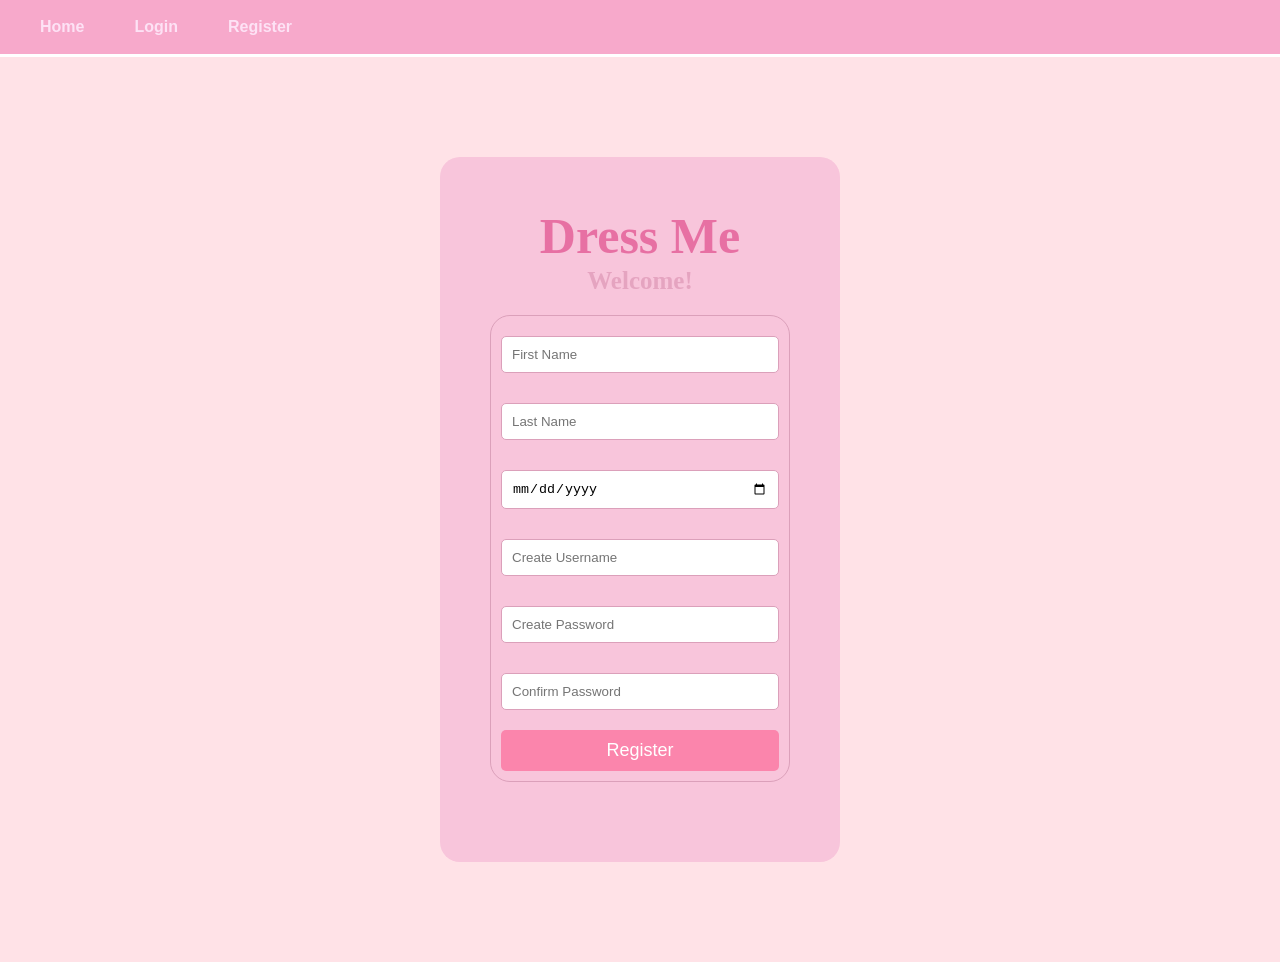
<file: register.html>
<!DOCTYPE html>
<html>
  <head>
    <title>DressMe Registration</title>
    <link rel="stylesheet" href="static/styles.css">
  </head>
  
<body>

<nav>
  <ul>
    <li><a href="index.html">Home</a></li>
    <li><a href="login.html">Login</a></li>
    <li><a href="register.html">Register</a></li>
  </ul>
</nav>

<main class="register-container">
  <h1>Dress Me</h1>
  <h3>Welcome!</h3>

  <form>
    <input type="text" placeholder="First Name" required>
    <input type="text" placeholder="Last Name" required>
    <input type="date" required>

    <!-- Need to check if username is already registered in database -->
    <input type="text" placeholder="Create Username" required>

    <input type="password" id="password" placeholder="Create Password" required>
    <input type="password" id="confirm_password" placeholder="Confirm Password" required>

    <button type="submit">Register</button>
  </form>
</main>
    
  <!--js code to check if passwords match-->
  <script>
    const password = document.getElementById("password");
    const confirmPassword = document.getElementById("confirm_password");

    function validatePassword() {
      if (password.value !== confirmPassword.value) {
        confirmPassword.setCustomValidity("Passwords Don't Match");
      } else {
        confirmPassword.setCustomValidity("");
      }
    }
    
    password.onchange = validatePassword;
    confirmPassword.onkeyup = validatePassword;
  </script>

</body>


</html>
</file>
<file: static/styles.css>
*{
    margin: 0;
    padding: 0;
    box-sizing: border-box;
}

body {
    font-family: Comf, sans-serif;
    background-color: #FFE2E7;
    color: #fde2f5;
}
nav {
    background-color: #f7a9cb;
    padding: 18px 40px;
    display: flex;
    justify-content: space-between;
    align-items: center;
    border-bottom: 3px solid white;
}

nav ul {
    list-style: none;
    display: flex;
    gap: 50px;
    margin: 0;
    padding: 0;
}
nav a {
    text-decoration: none;
    color: #fde2f5;
    font-weight: bold;
}
nav a:hover {
    color: #f7a9cb;
    background-color: #fde2f5;
    padding: 5px 10px;
    border-radius: 5px;
}
main {
    padding: 100px 20px;
    text-align: center;
}
main h1 {
    font-size: 36px;
    margin-bottom: 20px;
    color: #b05065;
}
main h2 {
    font-size: 24px;
    margin-bottom: 20px;
    color: #b05065;
}
main p {
    font-size: 18px;
    margin-bottom: 20px;
    color: #b05065;
}
button {
    padding: 10px 20px;
    background-color: #fb85ac;
    color: white;
    border: none;
    padding: 12px 25px;
    border-radius: 25px;
    cursor: pointer;
    font-size: 20px;
}

input {
    padding: 10px;
    margin: 10px 0;
    border: 1px solid #ccc;
    border-radius: 5px;
}
.main-logo {
    width: 800px;
    height: auto;
    margin-bottom: 10px;
}


/*login page*/
.login-container {
    width: 400px;
    margin: 100px auto;
    padding: 40px;
    background-color: #f8c5db;
    border-radius: 20px;
    text-align: center;
}

.login-container h1 {
    font-size: 50px;
    font-family: "Pacifico", cursive;
    font-weight: bold;
    margin-bottom: 2px;
    color: #e770a3;
    animation: softFadeIn 1.5s ease-in-out;
}

.login-container h3 {
    font-family: "Pacifico", cursive;
    font-size: 25px;
    margin-bottom: 20px;
    color: #e5a4c0;
    animation: softFadeOut 1.5s ease-in-out;

}

.login-container form {
    width: 100%;
    padding: 10px;
    margin-bottom: 30px;
    border: 1px solid #dba0ba;
    border-radius: 20px;
    text-align: left;
    
}

.login-container label {
    display: block;
    margin-bottom: 5px;
    color: #e770a3;
    font-weight: bold;
}

.login-container input[type="text"],
.login-container input[type="password"] {   
    width: 100%;
    padding: 10px;
    margin-bottom: 20px;
    border: 1px solid #dba0ba;
    border-radius: 5px;
}

.login-container button {
    width: 100%;
    padding: 10px;
    background-color: #fb85ac;
    color: white;
    border: none;
    border-radius: 5px;
    cursor: pointer;
    font-size: 18px;
}

.login-container button:hover {
    background-color: #e770a3;
}

.login-container p {
    margin-top: 20px;
    font-size: 14px;
    color: #e770a3;
}
.login-container p a {
    color: #e5a4c0;
    font-weight: bold;
}

/*register page*/
.register-container {
    width: 400px;
    margin: 100px auto;
    padding: 50px;
    background-color: #f8c5db;
    border-radius: 20px;
    text-align: center;
}

.register-container h1 {
    font-family: "Pacifico", cursive;
    font-weight: bold;
    font-size: 50px;
    margin-bottom: 2px;
    color: #e770a3;
    animation: softFadeIn 1.5s ease-in-out;

}

.register-container h3 {
    font-family: "Pacifico", cursive;
    font-size: 25px;
    margin-bottom: 20px;
    color: #e5a4c0;
    animation: softFadeOut 1.5s ease-in-out;

}

.register-container form {
    width: 100%;
    padding: 10px;
    margin-bottom: 30px;
    border: 1px solid #dba0ba;
    border-radius: 20px;
    text-align: left;
    
}

.register-container label {
    display: block;
    margin-bottom: 5px;
    color: #e770a3;
    font-weight: bold;
}

.register-container input[type="text"],
.register-container input[type="password"],
.register-container input[type="date"] {   
    width: 100%;
    padding: 10px;
    margin-bottom: 20px;
    border: 1px solid #dba0ba;
    border-radius: 5px;
}

.register-container button {
    width: 100%;
    padding: 10px;
    background-color: #fb85ac;
    color: white;
    border: none;
    border-radius: 5px;
    cursor: pointer;
    font-size: 18px;
}

.register-container button:hover {
    background-color: #e770a3;
}

@keyframes softFadeIn {
    from {
        opacity: 0;
        transform: translateX(-10px);
    }

    to {
        opacity: 1;
        transform: translateX(0);
    }
}

@keyframes softFadeOut {
    from {
        opacity: 0;
        transform: translateX(10px);
    }

    to {
        opacity: 1;
        transform: translateX(0);
    }
}

/*landing page text bubble*/
.text-container {
    width: 600px;
    margin: 30px auto;
    padding: 30px;
    background-color: #f7a9cb;
    border-radius: 25px;
    text-align: center;
}

.text-container h2 {
    color: #fde2f5;
    margin-bottom: 10px;
}

.text-container p {
    color: #fde2f5;
    font-size: 18px;
}


/*Wardrobe page*/

.wardrobe-wrapper {
    display: flex;
    gap: 40px;                     
    padding: 30px;
    max-width: 1200px;
    width: 100%;
    box-sizing: border-box;
}

.left-column {
    flex: 3;
    display: flex;
    flex-direction: column; 
    gap:30px
}

.right-column {
    flex: 2;
}

.small-logo {
    width: 300px;
    border-radius: 10px;
    margin-bottom: 80px;
    text-align: center;
}

/* Add Item Section */
.input-container h2{
    font-family: "Pacifico";
    color: #e770a3;
    margin-bottom: 15px;
    text-align: left;
}

.input-container form {
    display: flex;
    flex-direction: column;
    width: 100%;
    padding: 10px;
    margin-bottom: 100px;
    border: 1px solid #dba0ba;
    border-radius: 5px;
    text-align: left;
}

.input-container input[type="file"] {
    width: 100%;
    padding: 10px;
    margin-bottom: 20px;
    border: 1px solid #dba0ba;
}

.input-container button {
    width: 100%;
    padding: 10px;
    background-color: #fb85ac;
    color: white;
    border: none;
    border-radius: 5px;
    cursor: pointer;
    font-size: 18px;
    margin-bottom: 10px;
    margin-top: 20px;
}

.input-container p {
    text-align: center;
    margin: 10px 0;
    color: #e770a3;
    font-size: 20px;
    font-weight: bold;
}

.input-container .category-section button {
    margin: 2px 0px;
    margin-bottom: 15px;
    padding: 5px 5px;
    border: none;
    font-size: 14px;
    background-color: #f3aec5;
    border-radius: 5px;
    cursor: pointer;
    width: auto;
}

.input-container label {
    color: #e770a3;
    font-weight: bold;
}

/* Outfit Preview Section */
.outfit-container {
    display: flex;
    flex-direction: column;
    flex: 1.5;
    width: 600px;
    padding: 30px;
    border-radius: 10px;
    margin-top: 50px;
    margin-bottom: 50px;
    border: 1px solid #dba0ba;
    text-align: center;
}

/* Wardrobe Section */
.wardrobe-container h2 {
    font-family: "Pacifico";
    color: #e770a3;
    margin-bottom: 25px;
    text-align: left;
    
}
.wardrobe-container {
    display: flex;
    flex-direction: column;
    flex: 1.5;
    width: 600px;
    padding: 25px;
    border-radius: 10px;
    border: 1px solid #dba0ba;
    text-align: left;
}

.wardrobe-container p {
    color: #e770a3;
    font-size: 18px;
    margin-bottom: 10px;
}




.hero-logo {
    width: 450px;
    max-width: 80%;
    height: auto;
}







/* =========================
   WARDROBE PAGE
   ========================= */

.wardrobe-page {
    width: 90%;
    max-width: 1400px;
    margin: 30px auto;
    padding: 30px 20px;
    font-family: Arial, sans-serif;
    color: #b05065;
    text-align: left;
}

/* Navigation Bar */

.wardrobe-nav {
    display: flex;
    justify-content: space-between;
    align-items: center;
    background-color: #F7A9CB;
    padding: 10px 40px;
}

/* Logo */
.nav-logo {
    display: flex;
    align-items: center;
    background-color: #FDE2F5;
    padding: 6px 12px;
    border: 2px solid #DBA0BA;
    border-radius: 12px;
}

.nav-logo img {
    width: 120px;
    height: auto;
    display: block;
}

/* Navigation Links */

.nav-links {
    display: flex;
    align-items: center;
    gap: 30px;
}

.nav-links a {
    color: #B05065;
    text-decoration: none;
    font-weight: bold;
}

.nav-links a:hover {
    color: white;
}
/* Header */

.wardrobe-header {
    display: flex;
    align-items: center;
    gap: 25px;
    margin-bottom: 30px;
}

.wardrobe-header .small-logo {
    width: 150px;
    height: auto;
    margin-bottom: 0;
}

.wardrobe-header h1 {
    font-family: "Pacifico", cursive;
    color: #e770a3;
    margin-bottom: 5px;
}

.wardrobe-header p {
    color: #b05065;
    margin-top: 0;
}

/* Dashboard Layout */

.wardrobe-dashboard {
    display: grid;
    grid-template-columns: 300px 1fr;
    gap: 25px;
    align-items: start;
}

.wardrobe-sidebar {
    display: flex;
    flex-direction: column;
    gap: 20px;
}

/* Dashboard Cards */

.dashboard-card {
    background-color: #f8c5db;
    padding: 25px;
    border-radius: 20px;
    border: 1px solid #dba0ba;
}

.dashboard-card h2 {
    font-family: "Pacifico", cursive;
    color: #e770a3;
    margin-bottom: 20px;
}

/* Add Item Form */

.add-item-form {
    display: flex;
    flex-direction: column;
    gap: 10px;
}

.add-item-form label {
    color: #e770a3;
    font-weight: bold;
    font-size: 14px;
}

.add-item-form input[type="text"],
.add-item-form input[type="file"],
.add-item-form select,
.add-item-form textarea {
    width: 100%;
    box-sizing: border-box;
    padding: 10px;
    border: 1px solid #dba0ba;
    border-radius: 5px;
    background-color: #fde2f5;
    font-size: 14px;
}

.add-item-form textarea {
    min-height: 80px;
    resize: vertical;
}

.add-item-form input[type="color"] {
    width: 60px;
    height: 40px;
    cursor: pointer;
    border: none;
    background: none;
}

/* Category Section */

.category-section {
    display: flex;
    gap: 8px;
    align-items: center;
}

.category-section select {
    flex: 1;
    min-width: 0;
}

.create-category-btn {
    background-color: #f3aec5;
    color: white;
    border: none;
    border-radius: 5px;
    padding: 10px 15px;
    font-size: 18px;
    cursor: pointer;
}

/* Category List */

.category-list {
    padding: 10px;
    background-color: #fde2f5;
    border-radius: 6px;
    margin-bottom: 15px;
    color: #b05065;
}

/* Buttons */

.pink-button {
    background-color: #fb85ac;
    color: white;
    border: none;
    border-radius: 5px;
    padding: 12px;
    font-weight: bold;
    cursor: pointer;
}

.pink-button:hover {
    background-color: #e770a3;
}

.outline-button {
    background-color: #fde2f5;
    color: #e770a3;
    border: 1px solid #dba0ba;
    border-radius: 5px;
    padding: 10px 15px;
    cursor: pointer;
}

.outline-button:hover {
    background-color: #f7a9cb;
    color: white;
}

/* Clothing Section */

.clothing-section {
    min-height: 500px;
}

.section-heading {
    display: flex;
    justify-content: space-between;
    align-items: center;
}

.section-heading p {
    color: #b05065;
    font-size: 14px;
    margin-top: -10px;
}

/* Search and Filters */

.wardrobe-filters {
    display: flex;
    gap: 10px;
    margin-bottom: 25px;
}

.wardrobe-filters input,
.wardrobe-filters select {
    padding: 10px;
    border: 1px solid #dba0ba;
    border-radius: 5px;
    background-color: #fde2f5;
    min-width: 0;
}

.wardrobe-filters input {
    flex: 1;
}

/* Clothing Grid */

.wardrobe-grid {
    display: grid;
    grid-template-columns: repeat(3, minmax(0, 1fr));
    gap: 20px;
}

.wardrobe-item {
    text-align: center;
    background-color: #fde2f5;
    border: 1px solid #dba0ba;
    border-radius: 10px;
    padding: 12px;
    cursor: pointer;
    transition: 0.2s;
}

.wardrobe-item:hover {
    border-color: #e770a3;
    transform: translateY(-3px);
}

.wardrobe-item img {
    width: 100%;
    height: 160px;
    object-fit: contain;
}

.wardrobe-item h3 {
    color: #b05065;
    font-size: 15px;
    margin-bottom: 5px;
}

.wardrobe-item p {
    color: #e770a3;
    font-size: 13px;
    margin-top: 0;
}

/* Outfit Preview */

.outfit-section {
    margin-top: 25px;
}

.outfit-preview {
    min-height: 250px;
    border: 2px dashed #dba0ba;
    border-radius: 10px;
    background-color: #fde2f5;
    display: flex;
    justify-content: center;
    align-items: center;
    padding: 20px;
}

.outfit-placeholder {
    color: #e5a4c0;
    text-align: center;
}

.outfit-buttons {
    display: flex;
    justify-content: flex-end;
    gap: 12px;
    margin-top: 20px;
}

/* Responsive Layout */

@media (max-width: 850px) {
    .wardrobe-dashboard {
        grid-template-columns: 1fr;
    }

    .wardrobe-grid {
        grid-template-columns: repeat(2, minmax(0, 1fr));
    }
}

@media (max-width: 500px) {
    .wardrobe-header {
        flex-direction: column;
        text-align: center;
    }

    .wardrobe-filters {
        flex-direction: column;
    }

    .wardrobe-grid {
        grid-template-columns: 1fr 1fr;
    }
}
</file>
